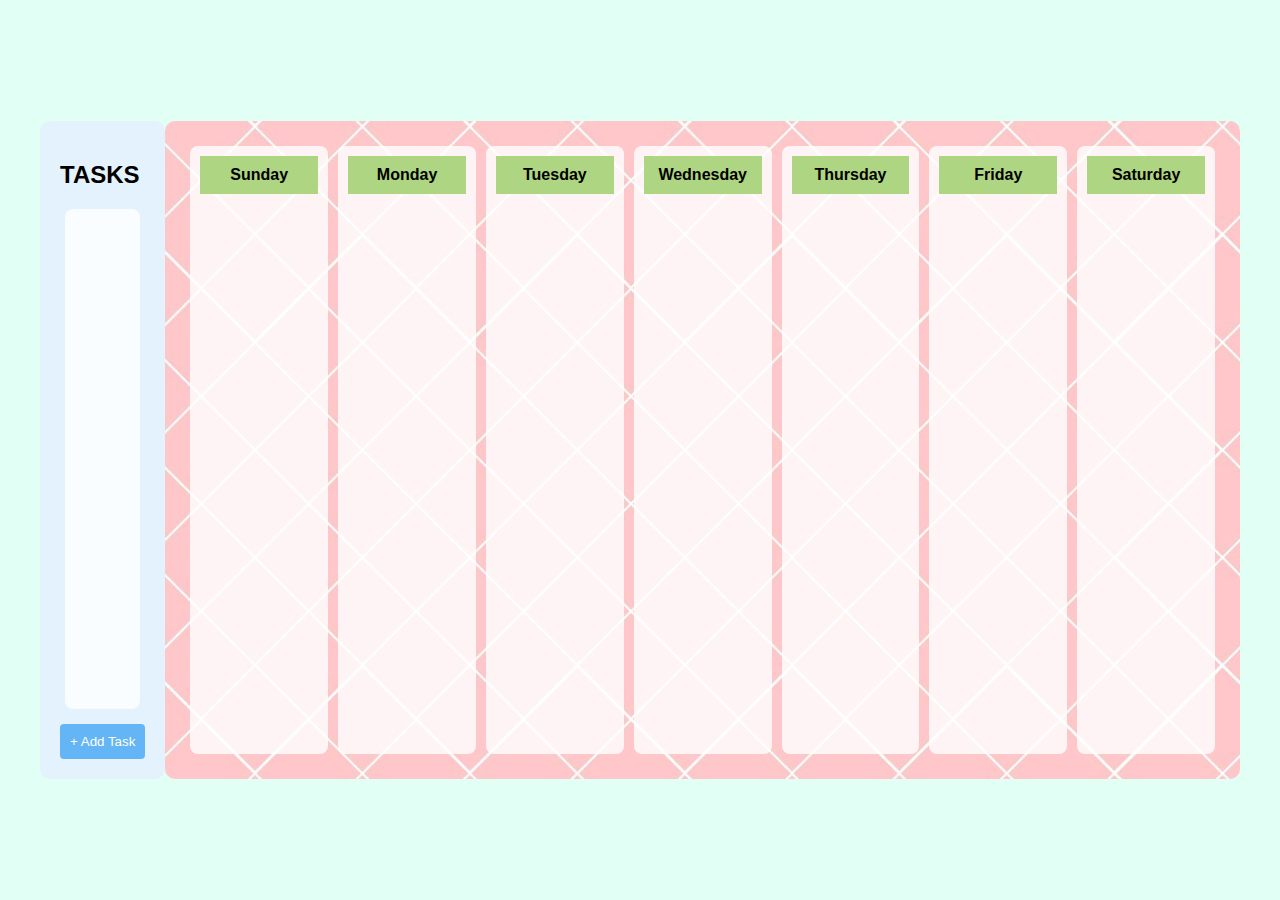
<file: project-root/check.html>
<!DOCTYPE html>
<html lang="en">
<head>
  <meta charset="UTF-8">
  <meta name="viewport" content="width=device-width, initial-scale=1.0">
  <title>Drag and Drop Scheduler</title>
  <link rel="stylesheet" href="sty.css">
</head>
<body>
  <div class="container">
    <!-- Tasks -->
    <div class="taskmain">
      <h2>TASKS</h2>
      
      <!-- <div ondrop="dropToSuggestions(event)" ondragover="allowDrop(event)"></div> -->
      <div class="day-column">
        <div id="tasks-list" class="day-content"></div>
      </div>
      <button id="add-task-btn">+ Add Task</button>
    </div>

    <!-- Calendar -->
    <div class="calendar">
      <div class="day-column" id="sunday" ondrop="drop(event)" ondragover="allowDrop(event)">
        <div class="day-header">Sunday</div>
        <div class="day-content"></div>
      </div>
      <div class="day-column" id="monday" ondrop="drop(event)" ondragover="allowDrop(event)">
        <div class="day-header">Monday</div>
        <div class="day-content"></div>
      </div>
      <div class="day-column" id="tuesday" ondrop="drop(event)" ondragover="allowDrop(event)">
        <div class="day-header">Tuesday</div>
        <div class="day-content"></div>
      </div>
      <div class="day-column" id="wednesday" ondrop="drop(event)" ondragover="allowDrop(event)">
        <div class="day-header">Wednesday</div>
        <div class="day-content"></div>
      </div>
      <div class="day-column" id="thursday" ondrop="drop(event)" ondragover="allowDrop(event)">
        <div class="day-header">Thursday</div>
        <div class="day-content"></div>
      </div>
      <div class="day-column" id="friday" ondrop="drop(event)" ondragover="allowDrop(event)">
        <div class="day-header">Friday</div>
        <div class="day-content"></div>
      </div>
      <div class="day-column" id="saturday" ondrop="drop(event)" ondragover="allowDrop(event)">
        <div class="day-header">Saturday</div>
        <div class="day-content"></div>
      </div>
    </div>
  </div>
  <script src="scr.js"></script>
</body>
</html>
</file>
<file: project-root/sty.css>
* {
  box-sizing: border-box;
}

body {
  font-family: Arial, sans-serif;
  margin: 0;
  padding: 0;
  display: flex;
  justify-content: center;
  align-items: center;
  min-height: 100vh;
  background-color: #e2fff5;
  }

.container {
  display: flex;
  width: 90%;
  min-width: 1200px;
}

.taskmain {
  min-width: 265;
  background-color: #e3f2fd;
  padding: 20px;
  border-radius: 10px;
}

#add-task-btn {
  background-color: #64b5f6;
  color: white;
  padding: 10px;
  border: none;
  border-radius: 4px;
  cursor: pointer;
  margin-top: 10px;
}

/* Calendar */
.calendar {
  display: flex;
  flex: 1;
  background-image: url('assets/criss.jpg');
  background-size: cover;
  background-position: center;
  background-repeat: no-repeat;
  padding: 20px;
  border-radius: 10px;
}

/* Days */
.day-column {
  flex: 1;
  background-color: rgba(255, 255, 255, 0.8);
  margin: 5px;
  padding: 10px;
  border-radius: 8px;
  display: block;
  min-height: 500px;
  /* change later if flex is preferred
  display:flex
  flex-direction: column;
  */
}

.day-header {
  background-color: #aed581;
  padding: 10px;
  text-align: center;
  font-weight: bold;
}

.day-content {
  flex: 1;
  padding: 10px;
  min-height: 100px;
}

.task {
  background-color: #bbdefb;
  padding: 10px;
  border-radius: 5px;
  margin: 5px 0;
  cursor: move;
  display: flex;
  flex-direction: column;
  align-items: flex-start;
  min-width: 240px;
}

.task-name {
  font-weight: bold;
  font-size: 16px;
  color: #1e88e5;
  margin-bottom: 4px;
}

.task-time {
  font-size: 14px;
  color: #666;
  white-space: nowrap;
}

.task.completed {
  background-color: #c8e6c9;
  text-decoration: line-through;
}
.delete-button {
  margin-left: 10px;
  padding: 4px 8px;
  background-color: #e57373;
  color: white;
  border: none;
  border-radius: 4px;
  cursor: pointer;
}

.delete-button:hover {
  background-color: #d32f2f;
}

.completed {
  text-decoration: line-through;
  color: #888;
  opacity: 0.7;
}
</file>
